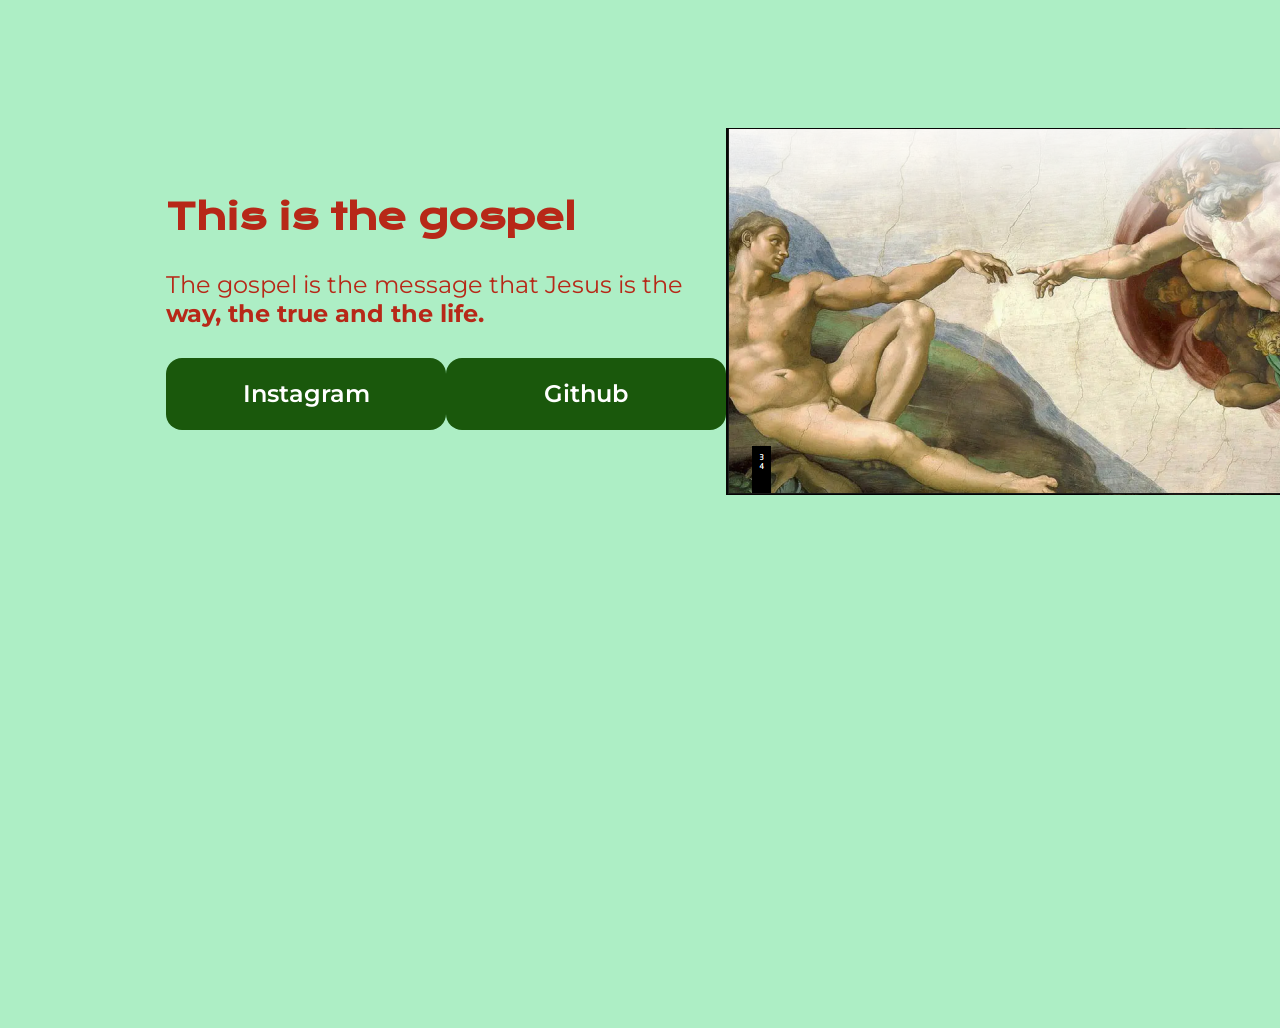
<file: Ex_1/index.html>
<!DOCTYPE html>
<html lang="pt-br">
    <head>
        <meta charset="UTF-8">
        <meta http-equiv="X-UA-Compatible" content="IE=edge">
        <meta name="viewport" content="width=device-width, initial-scale=1.0">
        <title>The gospel</title>
        <link rel="stylesheet" href="style.css">
    </head>
    <body>
        <header>

        </header>
        <main class="apresentacao">
            <section class="apresentacao__conteudo">
                <h1 class="apresentacao__conteudo__titulo">
                    This is the gospel
                </h1>
                <p class="apresentacao__conteudo__paragrafo">
                    The gospel is the message that Jesus is the <strong> way, the true and the life.</strong>
                </p>
                <div class="apresentacao__links">
                    <a class="apresentacao__links__link" href="https://instagram.com/nahumvrz">Instagram</a>
                    <a class="apresentacao__links__link" href="https://Github.com/nahumvrz">Github</a>
                </div>
            </section>
            <img src="Capturar2.PNG" alt="Imagem da pintura">
        </main>
        <footer>

        </footer>
    </body>
</html>
</file>
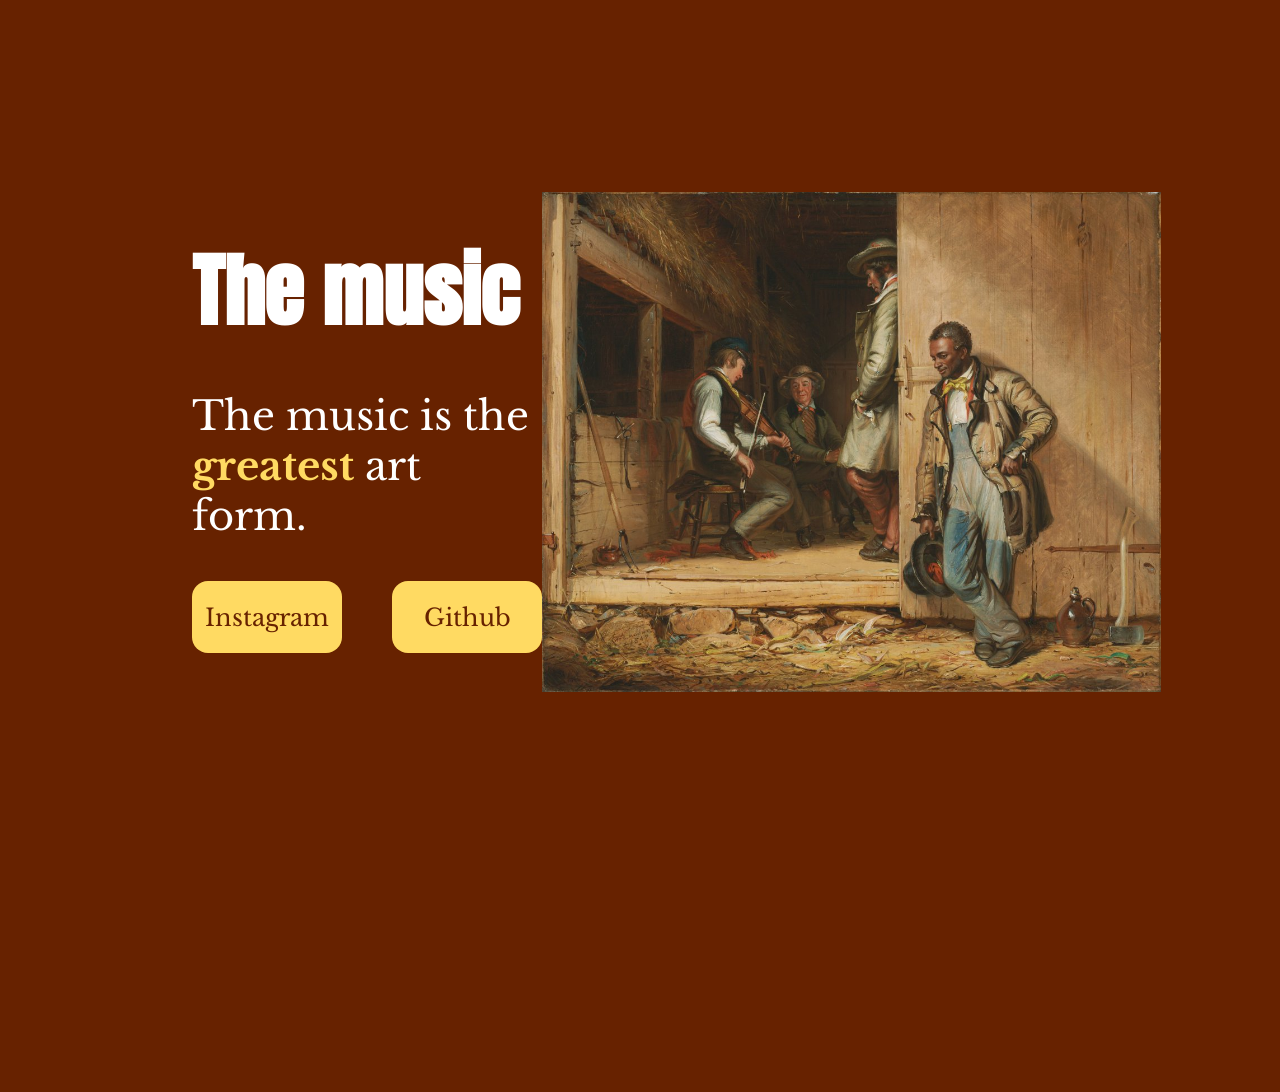
<file: Ex_2/index.html>
<!DOCTYPE html>
<html lang="pt-br">
    <head>
        <meta charset="UFT-8">
        <meta http-equiv="X-UA-Compatible" content="IE=edge">
        <meta name="viewport" content="width=device-width, initial-scale=1.0">
        <title>The power of music</title>
        <link rel="stylesheet" href="style_2.css">
    </head>
    <body>
        <header>

        </header>
        <main class="apresentacao">
            <section class="apresentacao__conteudo">
                <h1 class="apresentacao__titulo">
                    The music
                </h1>
                <p class="apresentacao__paragrafo">
                    The music is the <strong class="texto__destaque">greatest</strong> art form.
                </p>
                <div class="apresentacao__links">
                    <a class="apresentacao__links__link" href="https://instagram.com/nahumvrz">
                    Instagram
                    </a>
                    <a class="apresentacao__links__link" href="https://github.com/nahumvrz">
                        Github
                    </a>
                </div>
            </section>
            <img class="Imagem" src="ump.jpg" height="500px" alt="foto de um grupo de pessoas ouvindo musica">
        </main>
        <footer>

        </footer>
    </body>

</html>
</file>
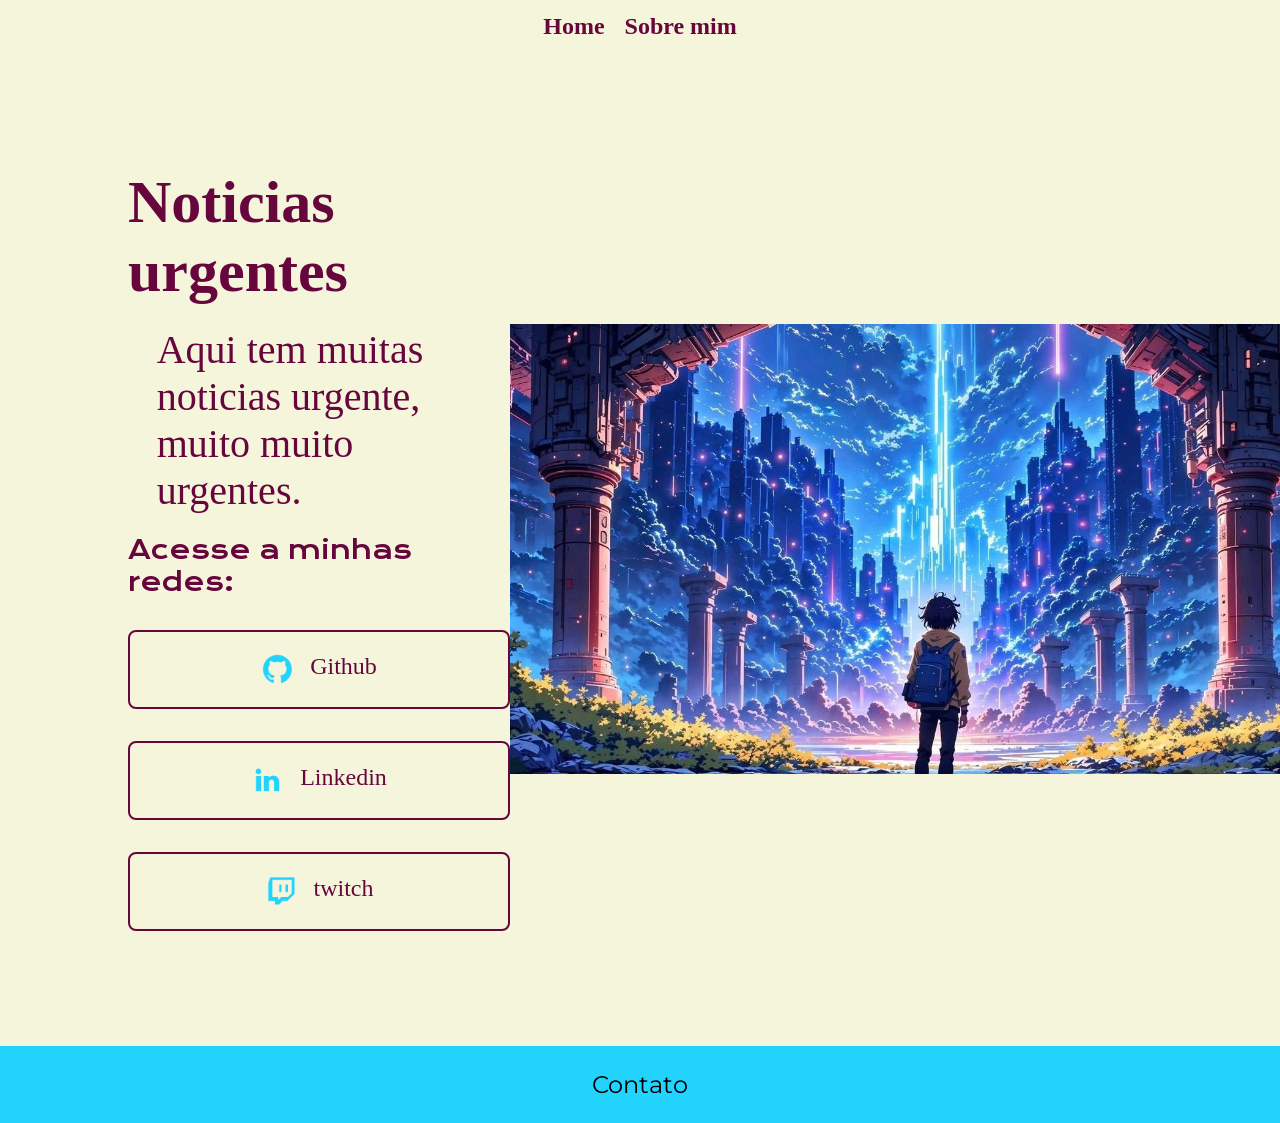
<file: Ex_3/index.html>
<!DOCTYPE html>
<html lang="pt-br">
    <head>
        <meta charset="UFT-8">
        <meta http-equiv="X-UA-Compatible" content="IE=edge">
        <meta name="viewport" content="width=device-width, initial-scale=1.0">
        <title>Site de noticias</title>
        <link rel="stylesheet" href="./styles/style.css">
    </head>
    <body>
        <header class="cabecalho"> 
            <nav class="cabecalho__menu">
                <a class="cabecalho__menu__link" href="index.html">
                    Home
                </a>
                <a class="cabecalho__menu__link" href="about.html">
                    Sobre mim
                </a>
            </nav>
        </header>
        <main class="apresentacao">
            <section class="apresentacao__conteudo">
                <h1 class="apresentacao__titulo">
                    Noticias urgentes
                </h1>
                <p class="apresentacao__paragrafo">
                    Aqui tem muitas noticias urgente, muito muito urgentes.
                </p>
                <div class="apresentacao__links">
                    <h2 class="apresentacao__links__subtitulo">
                        Acesse a minhas redes:
                    </h2>
                    <a class="apresentacao__links__link" href="https://github.com/nahumvrz">
                        <img src="./assets/github.png">
                        Github
                    </a>
                    <a class="apresentacao__links__link" href="https://linkein.com/in/nahum-carpio">
                        <img src="./assets/linkedin.png">
                        Linkedin
                    </a>
                    <a class="apresentacao__links__link" href="https://twitch.tv">
                        <img src="./assets/twitch.png">
                        twitch
                    </a>
                </div>
            </section>
            <img src="./assets/fundo 9.jpg" width="800px" alt="Foto de alguma coisa">
        </main>
        <footer class="rodape">
            <p>
                Contato
            </p>
        </footer>
    </body>
</html>
</file>
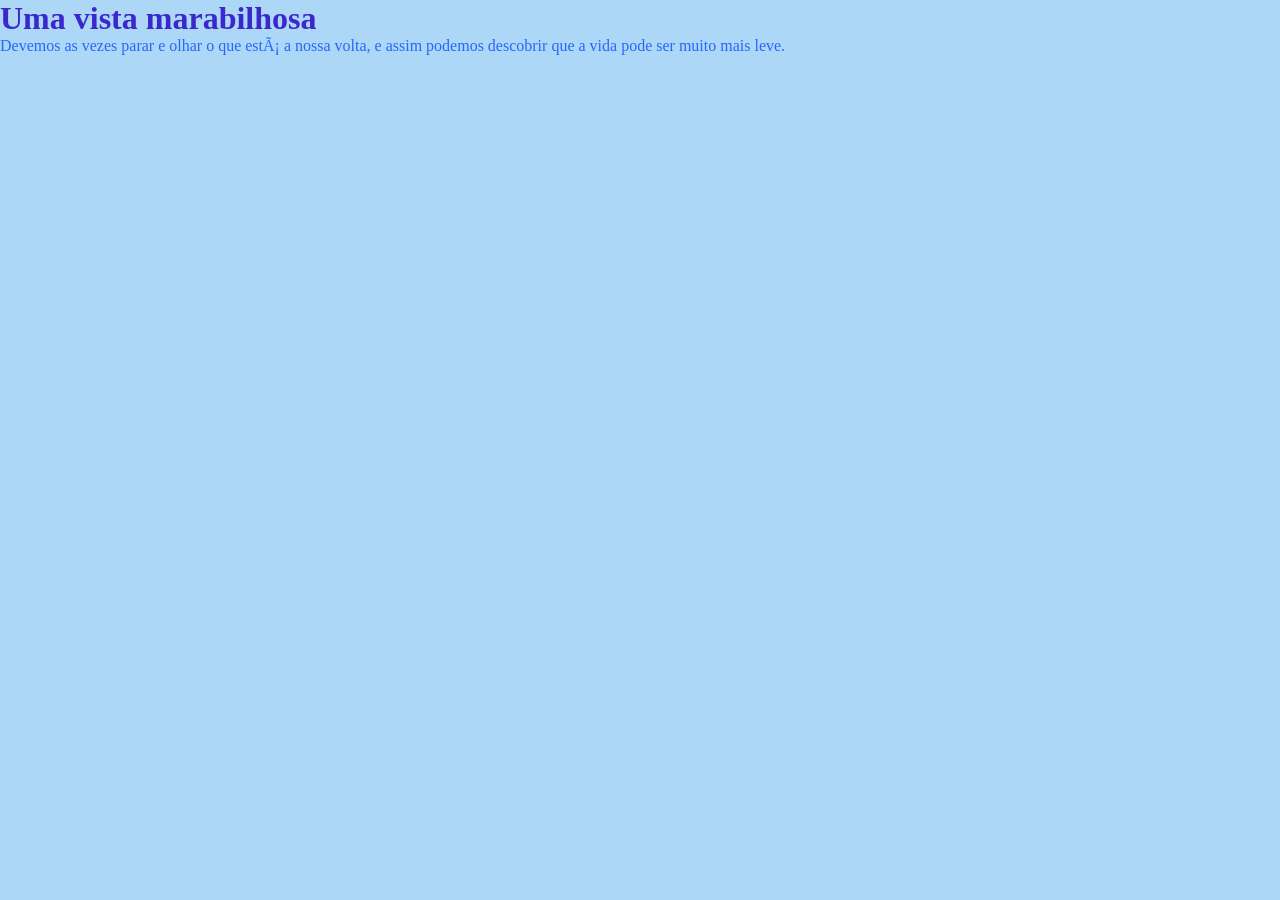
<file: Ex_4/index.html>
<!DOCTYPE html>
<html lang="pt-br">
    <head>
        <meta charset="UFT-8">
        <meta http-equiv="X-UA-Compatible" content="IE=edge">
        <meta name="viewport" content="width=device-width, initial-scale=1.0">
        <title>Uma paisagem bonita</title>
        <link rel="stylesheet" href="style.css">
    </head>
    <body>
        <header>

        </header>
        <main>
            <h1 class="texto__titulo">
                Uma vista marabilhosa
            </h1>
            <p class="texto__paragrafo">
                Devemos as vezes parar e olhar o que está a nossa volta, e assim podemos descobrir que a vida pode ser muito mais leve.
            </p>
        </main>
        <footer>

        </footer>
    </body>
</html>
</file>
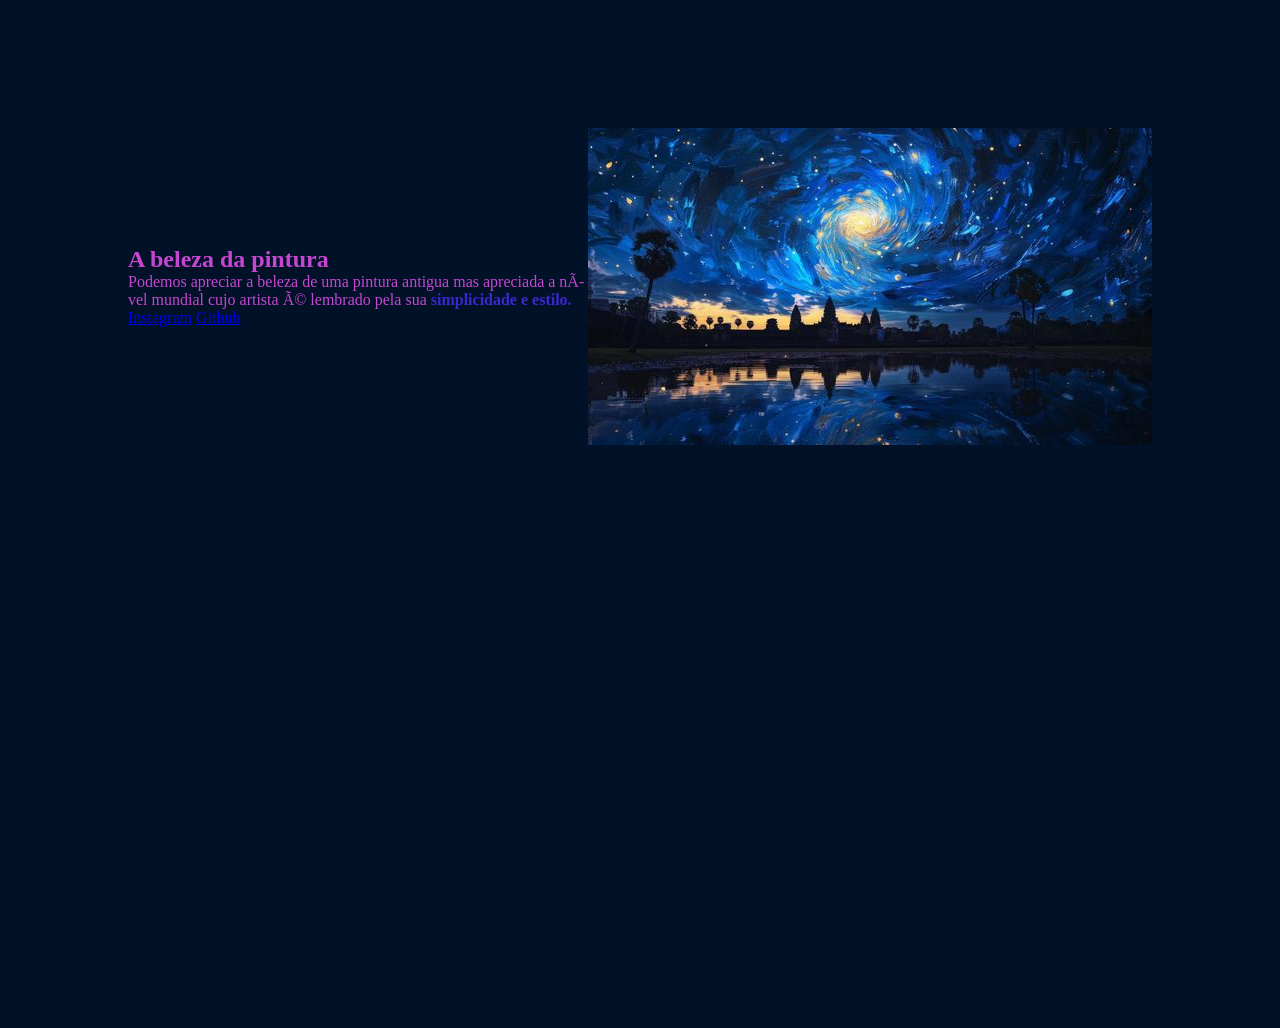
<file: Ex_5/index.html>
<!DOCTYPE html>
<html lang="pt-br">
    <head>
        <meta charset="UFT-8">
        <meta http-equiv="X-UA-Compatible" content="IE=edge">
        <meta name="viewport" content="width=device-width, initial-scale=1.0">
        <title>A pintura</title>
        <link rel="stylesheet" href="style.css">
    </head>
    <body>
        <header>
            
        </header>
            <main class="apresentacao">
                <section>
                    <h1 class="texto__titulo">
                        A beleza da pintura
                    </h1>
                    <p class="texto__paragrafo">
                        Podemos apreciar a beleza de uma pintura antigua mas apreciada a nível mundial cujo artista é lembrado pela
                        sua <strong class="texto__destaque">simplicidade e estilo.</strong> 
                    </p>
                    <a href="http://Instagram.com/nahumvrz">Instagram</a>
                    <a href="https://Github.com/nahumvrz">Github</a>
                </section>
                <img src="img.jpg" alt="foto de uma pintura famosa">
            </main>
        <footer>

        </footer>
    </body>
</html>
</file>
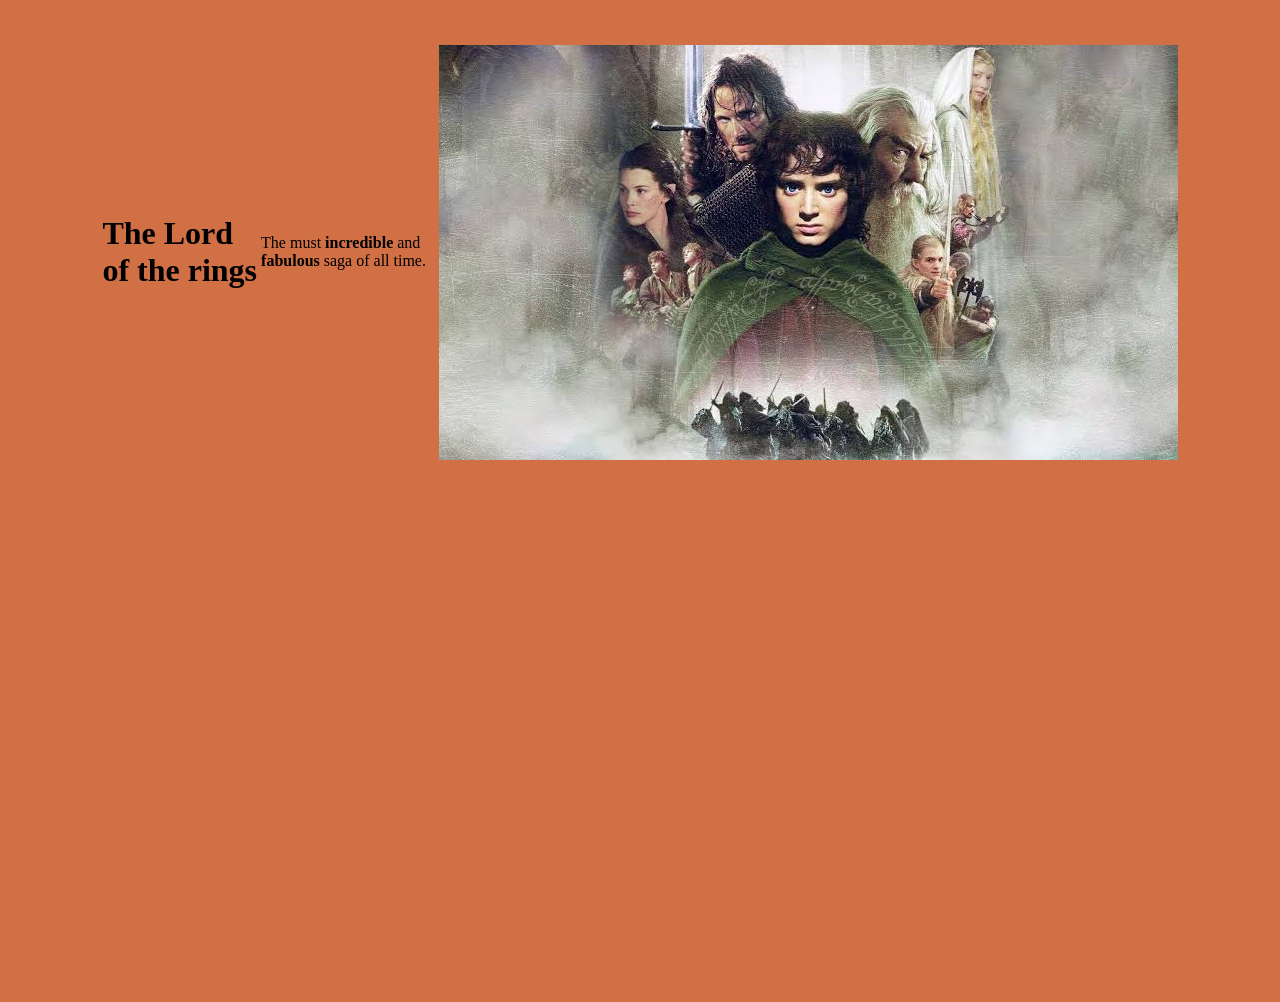
<file: Ex_6/index.html>
<!DOCTYPE html>
<html lang="pt-br">
    <head>
        <meta charset="UFT-8">
        <meta http-equiv="X-UA-Compatible" content="IE=edge">
        <meta name="viewport" content="width=device-width, initial-scale=1.0">
        <title>The amazing saga</title> 
        <link rel="stylesheet" href="style.css">
    </head>
    <body>
        <header>

        </header>
        <main>
            <div class="container">
                <h1>
                The Lord of the rings
                </h1>
                <p>
                    The must <strong>incredible</strong> and <strong>fabulous</strong> saga of all time.
                </p>
                <img src="lord 3.jpg" alt="Picture of the lord of the rings">
            </div>
        </main>
        <footer>

        </footer>
    </body>
</html>
</file>
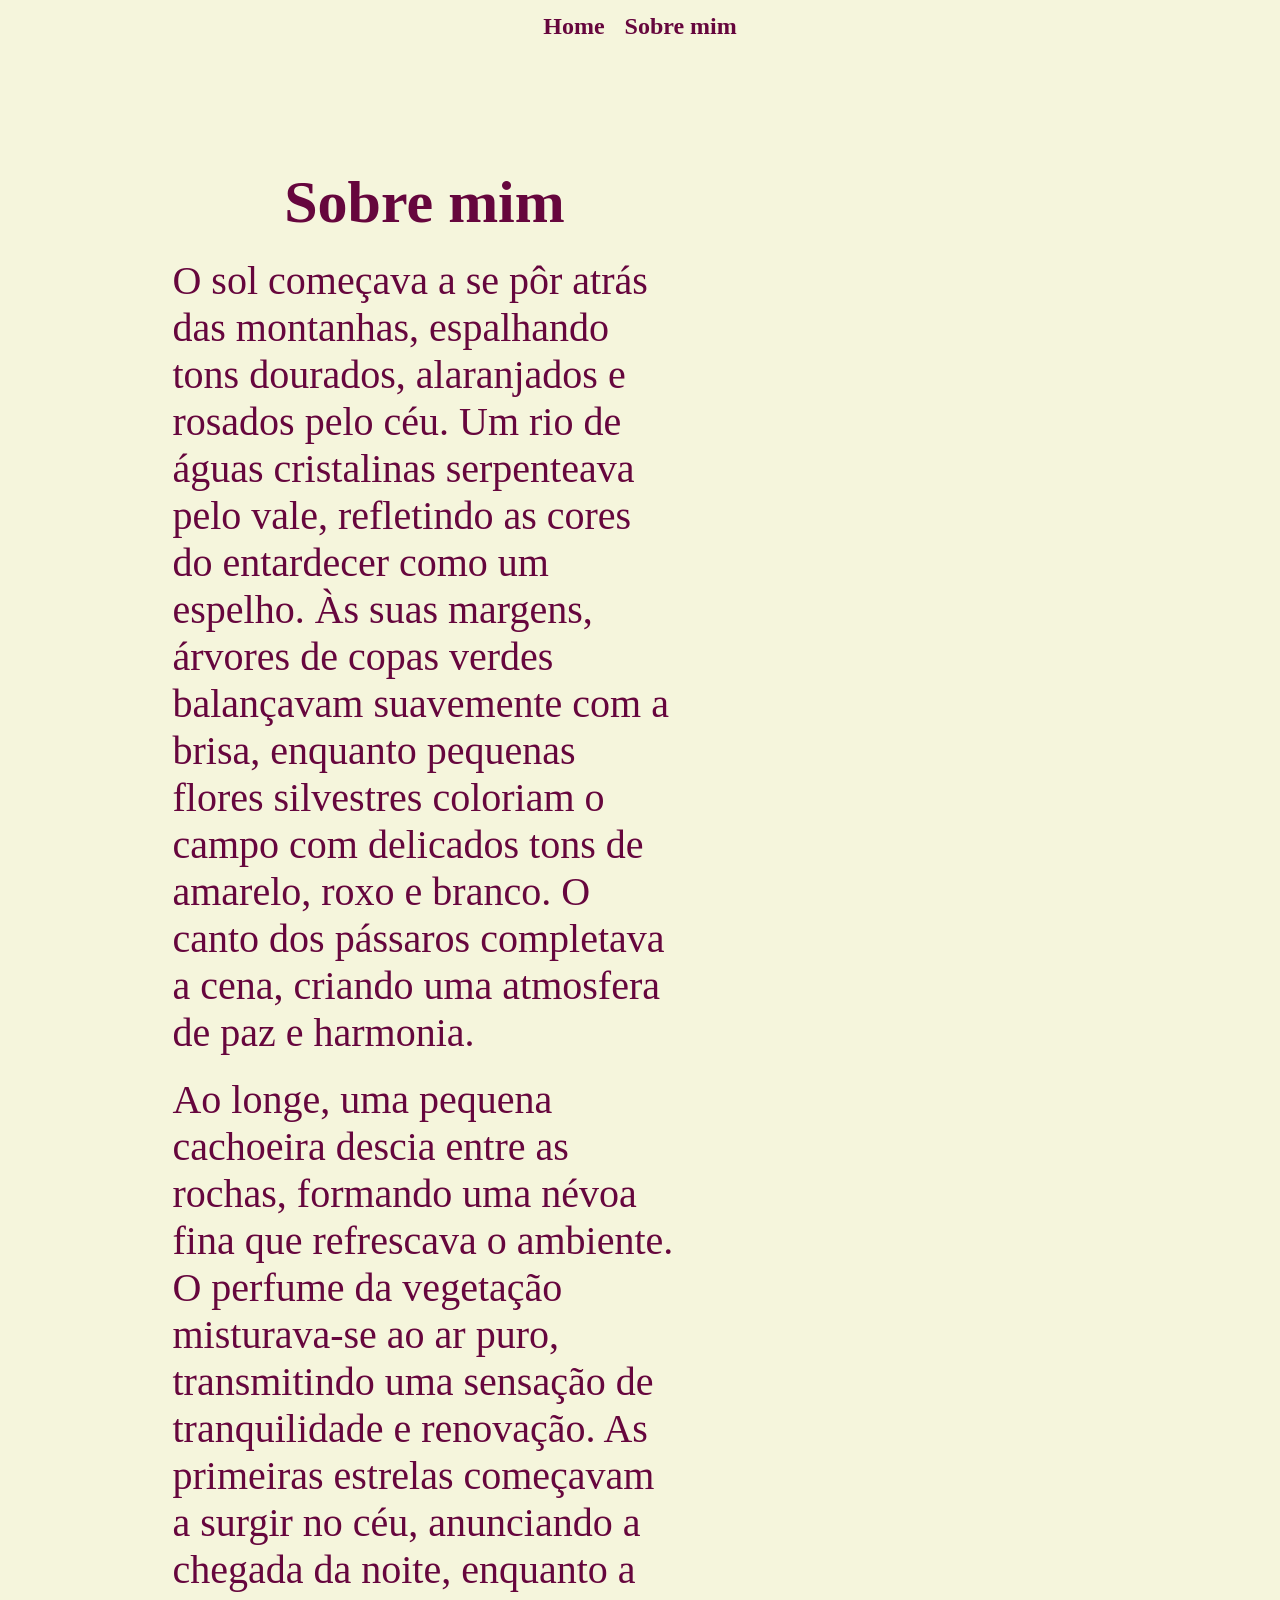
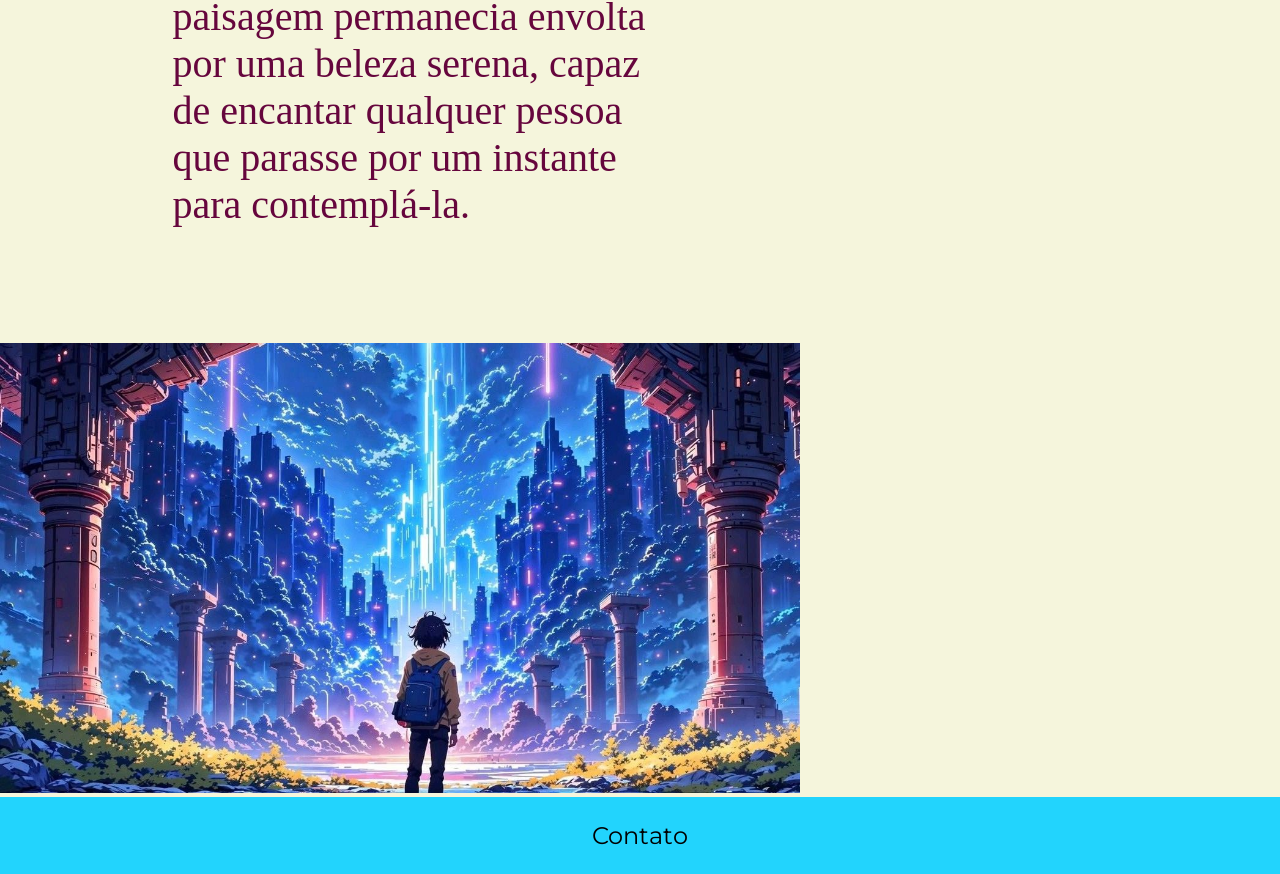
<file: Ex_3/about.html>
<!DOCTYPE html>
<html lang="pt-br">
<head>
    <meta charset="UTF-8">
    <meta name="viewport" content="width=device-width, initial-scale=1.0">
    <title>Sobre mim</title>
    <link rel="stylesheet" href="./styles/style.css">
</head>
<body>
     <header class="cabecalho"> 
            <nav class="cabecalho__menu">
                <a class="cabecalho__menu__link" href="index.html">
                    Home
                </a>
                <a class="cabecalho__menu__link" href="about.html">
                    Sobre mim
                </a>
            </nav>
        </header>
        <main class="apresentacao">
            <section class="apresentacao__conteudo">
                <h1 class="apresentacao__titulo">
                    Sobre mim
                </h1>
                <p class="apresentacao__paragrafo">O sol começava a se pôr atrás das montanhas, espalhando tons dourados, alaranjados
                    e rosados pelo céu. Um rio de águas cristalinas serpenteava pelo vale, refletindo as cores do entardecer como um
                    espelho. Às suas margens, árvores de copas verdes balançavam suavemente com a brisa, enquanto pequenas flores
                    silvestres coloriam o campo com delicados tons de amarelo, roxo e branco. O canto dos pássaros completava a cena,
                    criando uma atmosfera de paz e harmonia.
                </p>
                <p class="apresentacao__paragrafo">
                    Ao longe, uma pequena cachoeira descia entre as rochas, formando uma névoa fina que refrescava o ambiente. O
                    perfume da vegetação misturava-se ao ar puro, transmitindo uma sensação de tranquilidade e renovação. As primeiras
                    estrelas começavam a surgir no céu, anunciando a chegada da noite, enquanto a paisagem permanecia envolta por uma
                    beleza serena, capaz de encantar qualquer pessoa que parasse por um instante para contemplá-la.
                </p>
            </section>
        </main>
        <img src="./assets/fundo 9.jpg" width="800px" alt="Foto de alguma coisa">
        <footer class="rodape">
            <p>
                Contato
            </p>
        </footer>
</body>
</html>
</file>
<file: Ex_1/style.css>
@import url('https://fonts.googleapis.com/css2?family=Krona+One&family=Montserrat:ital,wght@0,100..900;1,100..900&display=swap');


* {
    margin: 0;
    padding: 0;
}

body {
    height: 100vh;
    box-sizing: border-box;
    background-color: #ADEEC5;
}

.apresentacao__conteudo__titulo {
    color: #B72818;
    font-family:  "Krona One", sans-serif;
    font-size: 36px;
}

.apresentacao__conteudo__paragrafo {
    color: #B72818;
    font-family: "Montserrat", sans-serif;
    font-size: 24px;
}

.apresentacao {
    margin: 10% 13%;
    display: flex;
    align-items: center;
    justify-content: space-between;
}

.apresentacao__conteudo {
    width: 593px;
    display: flex;
    flex-direction: column;
    gap: 30px;
}

.apresentacao__links {
    display: flex;
    justify-content: space-between;
}

.apresentacao__links__link {
    background-color: #1A580C;
    color: #ffffff;
    width: 280px;
    text-align: center;
    border-radius: 16px;
    padding: 21.5px 0;
    text-decoration: none;
    font-family: "Montserrat", sans-serif;
    font-size: 24px;
    font-weight: 600;
}
</file>
<file: Ex_2/style_2.css>
@import url('https://fonts.googleapis.com/css2?family=Anton&family=Libre+Baskerville:ital,wght@0,400..700;1,400..700&display=swap');

* {
    margin: 0;
    padding: 0;
}

body {
    height: 100vh;
    box-sizing: border-box;
    background-color: #672200;
    color: #ffffff;
}

.texto__destaque {
    color: #FFDA62;
}

.apresentacao {
    margin: 15% ;
    display: flex;
    align-items: center;
    justify-content: space-between;
}

.apresentacao__conteudo {
    width: 400px;
    display: flex;
    flex-direction: column;
    gap: 40px;
}

.apresentacao__titulo {
    font-size: 80px;
    font-family: "Anton", sans-serif;
}

.apresentacao__paragrafo {
    font-size: 40px;
    font-family: "Libre Baskerville", serif;
}

.apresentacao__links {
    display: flex;
    justify-content: space-between;
    width: 350px;
}

.apresentacao__links__link {
    background-color: #FFDA62;
    width: 150px;
    padding: 21.5px 0px;
    border-radius: 16px;
    font-size: 24px;
    color: #672200;
    text-align: center;
    text-decoration: none;
    font-family: "Libre Baskerville", serif;
}
</file>
<file: Ex_3/styles/style.css>
@import url('https://fonts.googleapis.com/css2?family=Krona+One&family=Montserrat:ital,wght@0,100..900;1,100..900&display=swap');


* {
    margin: 0;
    padding: 0;
}

body {
    /* height: 100vh; */
    box-sizing: border-box;
    background-color: #f5f5dc;
    color: #66063D;
}

.apresentacao {
    padding: 9% 10%;
    display: flex;
    align-items: center;
    justify-content: space-between;
}

.apresentacao__conteudo{
    width: 593px;
    display: flex;
    flex-direction: column;
    align-items: center;
    gap: 20px;
}

.cabecalho__menu {
    display: flex;
    justify-content: center;
    gap: 20px;
    padding: 1%;
}

.cabecalho__menu__link {
    color: #66063D;
    font-size: 24px;
    font-weight: 700;
    text-decoration: none;
}

.apresentacao__titulo {
    font-size: 60px;
}

.apresentacao__paragrafo {
    font-size: 40px;
    width: 85%;
}

.apresentacao__links {
    display: flex;
    flex-direction: column;
    align-items: center;
    gap: 32px;
}

.apresentacao__links__subtitulo {
    font-family: "Krona One", sans-serif;
    font-weight: 400;
    font-size: 25px;
}

.apresentacao__links__link {
    /* background-color: #66063D; */
    display: flex;
    justify-content: center;
    gap: 16px;
    color: #66063D;
    border: 2px solid #66063D;
    width: 378px;
    font-size: 24px;
    border-radius: 8px;
    padding: 21.5px 0px;
    text-align: center;
    text-decoration: none;
}

.apresentacao__links__link:hover {
    background-color: #66063D;
    color: #00ffff;
    padding: 6%;
    cursor: pointer;
}

.rodape {
    background-color: #22D4FD;
    color: #000000;
    text-align: center;
    font-family: "Montserrat", sans-serif;
    font-size: 24px;
    font-weight: 400;
    padding: 24px;
}
</file>
<file: Ex_4/style.css>
* {
    margin: 0%;
    padding: 0%;
}

body {
    height: 100vh;
    box-sizing: border-box;
    background-color: #add7f6;
}

.texto__titulo {
    color: #3B28CC;
}

.texto__paragrafo {
    color: #2667FF;
}
</file>
<file: Ex_5/style.css>
* {
    margin: 0%;
    padding: 0%;
}

body {
    height: 100vh;
    box-sizing: border-box;
    background-color: #011128;
}

.texto__titulo {
    color: #C646D1;
}

.texto__paragrafo {
    color: #C646D1;
}

.texto__destaque {
    color: #3B28CC;
}

.apresentacao {
    margin: 10%;
    display: flex;
    align-items: center;
    justify-content: space-between;
}
</file>
<file: Ex_6/style.css>
* {
    margin: 0%;
    padding: 0%;
}

body {
    height: 100vh;
    box-sizing: border-box;
    background-color: #D16F45;
}

.container {
    display: flex;
    align-items: center;
    justify-content: space-between;
    margin: 8%;
    height: 300px;
}
</file>
